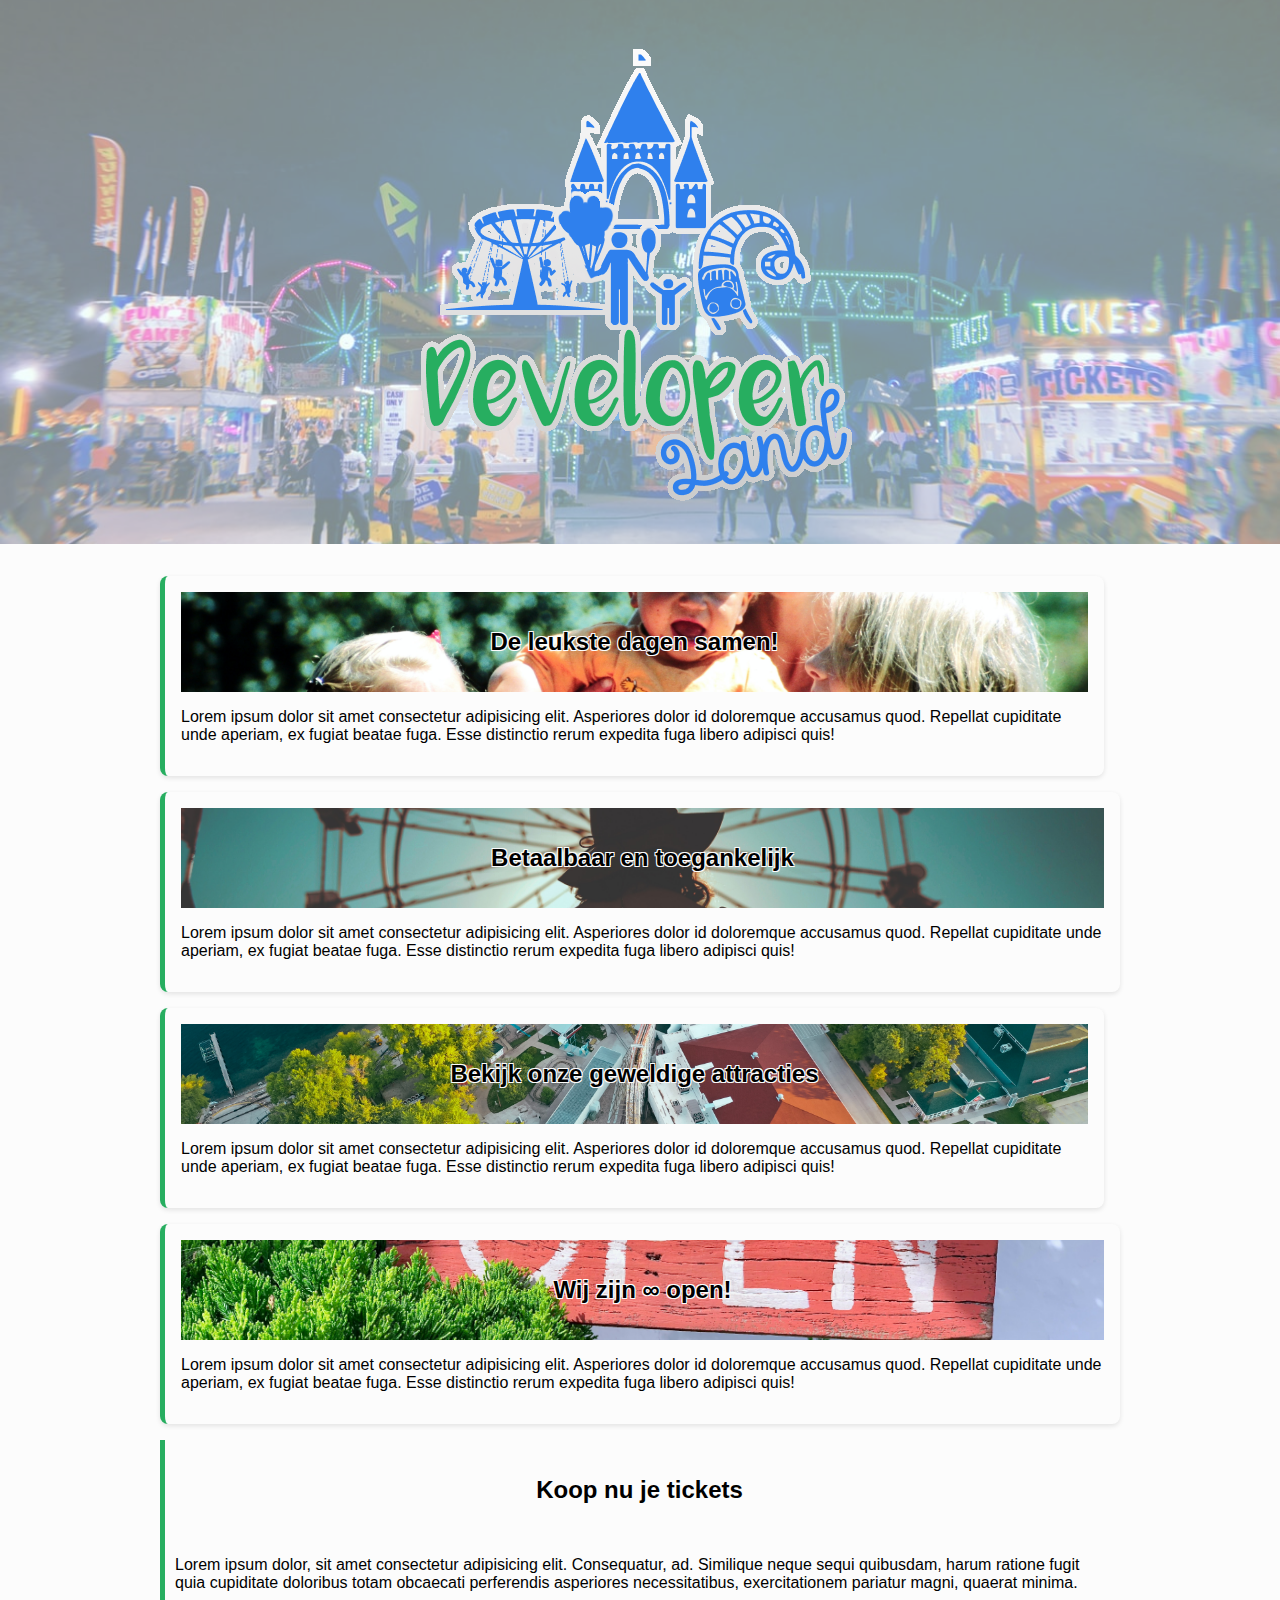
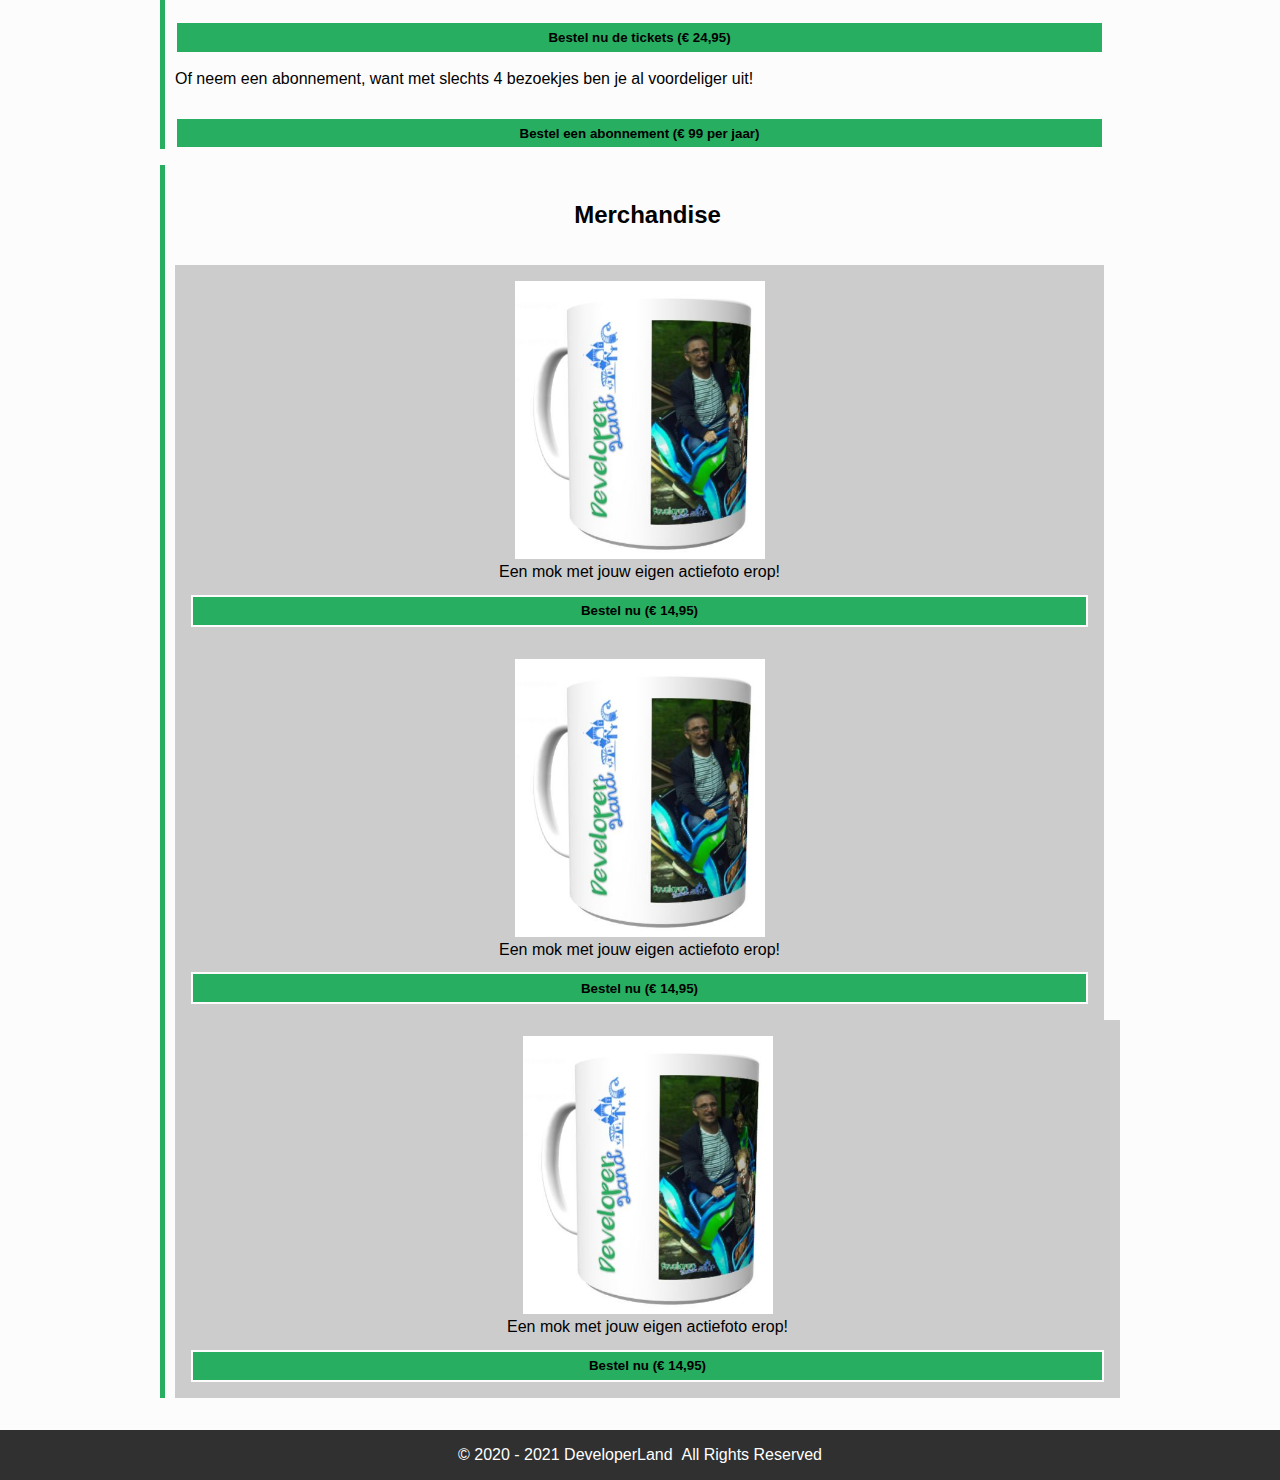
<file: PARKWEBSITE - kopie/index.html>
<!DOCTYPE html>
<html lang="en">
<head>
  <meta charset="UTF-8">
  <meta name="viewport" content="width=device-width, initial-scale=1.0">
  <title>DeveloperLand - Het meest leerzame prepark voor het hele gezin!</title>

  <link rel="stylesheet" href="styles/main.css">
</head>
<body>
  <header>
    <div class="header-content">
      <div class="wrapper">
        <img src="images/logo-big-v3.png" alt="Het logo van DeveloperLand met een draaimolen, kasteel, achtbaan en tot slot een gezin op de voorgrond." class="logo hidden-on-sm">
        <h1 class="hidden-on-lg">DeveloperLand</h1>
      </div>
    </div>
  </header>
  <main>
    <div class="wrapper">
      <div class="row">
        <article>
          <h2 class="fun-for-family">De leukste dagen samen!</h2>
          <p>Lorem ipsum dolor sit amet consectetur adipisicing elit. Asperiores dolor id doloremque accusamus quod. Repellat cupiditate unde aperiam, ex fugiat beatae fuga. Esse distinctio rerum expedita fuga libero adipisci quis!</p>
        </article>
        <article>
          <h2 class="accessibility">Betaalbaar en toegankelijk</h2>
          <p>Lorem ipsum dolor sit amet consectetur adipisicing elit. Asperiores dolor id doloremque accusamus quod. Repellat cupiditate unde aperiam, ex fugiat beatae fuga. Esse distinctio rerum expedita fuga libero adipisci quis!</p>
        </article>
      </div>
      
      <!-- New Row for the two additional lines -->
      <div class="row">
        <article>
          <h2 class="rides">Bekijk onze geweldige attracties</h2>
          <p>Lorem ipsum dolor sit amet consectetur adipisicing elit. Asperiores dolor id doloremque accusamus quod. Repellat cupiditate unde aperiam, ex fugiat beatae fuga. Esse distinctio rerum expedita fuga libero adipisci quis!</p>
        </article>
        <article>
          <h2 class="open-forever">Wij zijn &#8734; open!</h2>
          <p>Lorem ipsum dolor sit amet consectetur adipisicing elit. Asperiores dolor id doloremque accusamus quod. Repellat cupiditate unde aperiam, ex fugiat beatae fuga. Esse distinctio rerum expedita fuga libero adipisci quis!</p>
        </article>
      </div>
      
      <article class="emphasize">
        <h2>Koop nu je tickets</h2>
        <p>Lorem ipsum dolor, sit amet consectetur adipisicing elit. Consequatur, ad. Similique neque sequi quibusdam, harum ratione fugit quia cupiditate doloribus totam obcaecati perferendis asperiores necessitatibus, exercitationem pariatur magni, quaerat minima.</p>
        <p>
         <a href="cart.html">
            <button>Bestel nu de tickets (&euro; 24,95)</button>
        </a>
        </p>
        <p>
          Of neem een abonnement, want met slechts 4 bezoekjes ben je al voordeliger uit!
        </p>
        <p>
          <a href="cart.html">
            <button>Bestel een abonnement (&euro; 99 per jaar)</button>
          </a>
        </p>
      </article>
      <article>
        <h2>Merchandise</h2>
        <div class="row">
          <div class="product">
            <img src="images/merchandise/mok.JPG" alt="Een mok van DeveloperLand">
            <span>Een mok met jouw eigen actiefoto erop!</span>
            <a href="product.html"><button>Bestel nu (&euro; 14,95)</button></a>
          </div>
          <div class="product">
            <img src="images/merchandise/mok.JPG" alt="Een mok van DeveloperLand">
            <span>Een mok met jouw eigen actiefoto erop!</span>
            <a href="product.html"><button>Bestel nu (&euro; 14,95)</button></a>
          </div>
          <div class="product">
            <img src="images/merchandise/mok.JPG" alt="Een mok van DeveloperLand">
            <span>Een mok met jouw eigen actiefoto erop!</span>
            <a href="product.html"><button>Bestel nu (&euro; 14,95)</button></a>
          </div>
        </div>
      </article>
    </div>
  </main>
  <footer>
    <div class="wrapper">
      <div class="copyright">
        &copy; 2020 - 2021 DeveloperLand&nbsp;&nbsp;All Rights Reserved
      </div>
    </div>
  </footer>
</body>
</html>
</file>
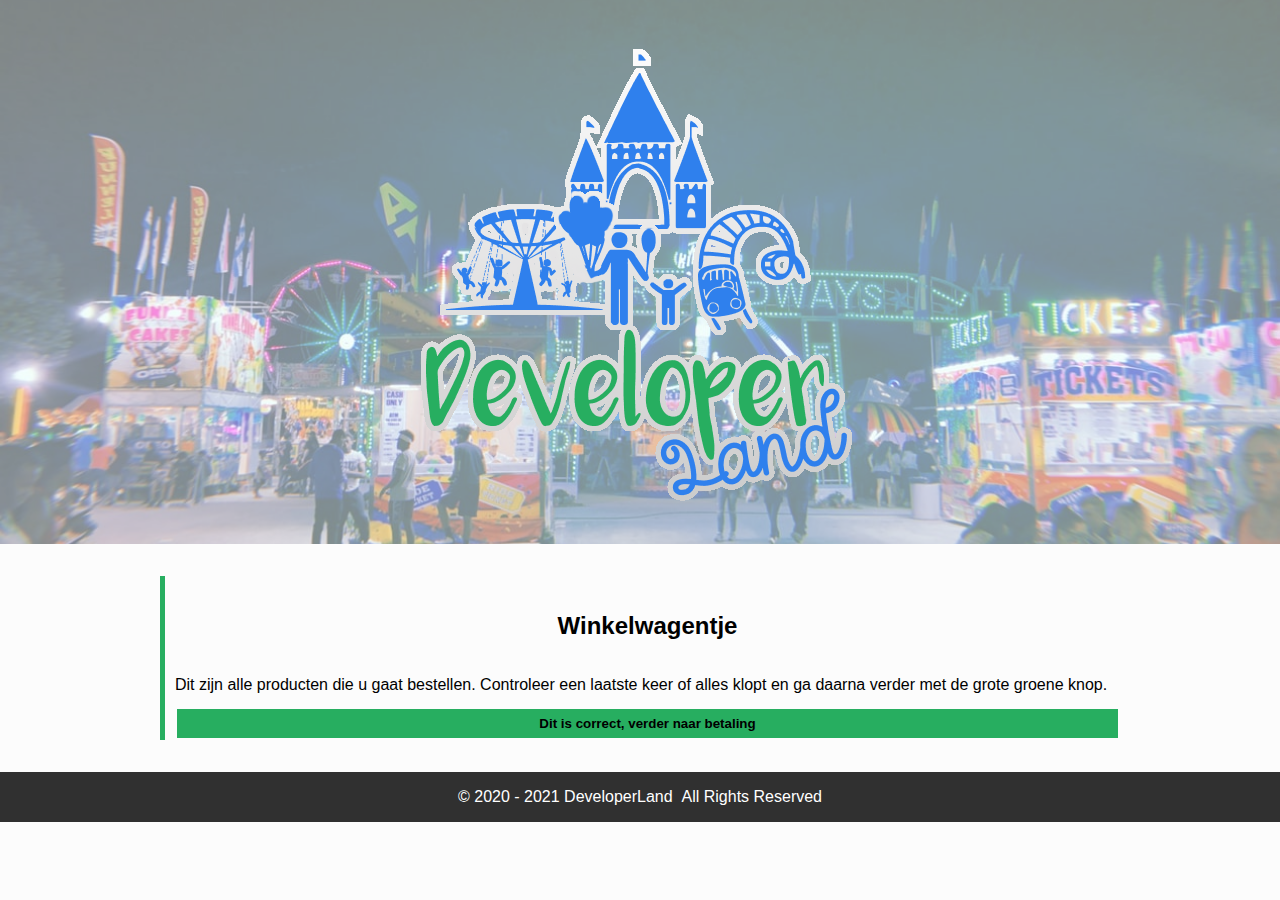
<file: PARKWEBSITE - kopie/cart.html>
<!DOCTYPE html>
<html lang="en">
<head>
  <meta charset="UTF-8">
  <meta name="viewport" content="width=device-width, initial-scale=1.0">
  <title>DeveloperLand - Het meest leerzame prepark voor het hele gezin!</title>

  <link rel="stylesheet" href="styles/main.css">
</head>
<body>
  <header>
    <div class="header-content">
      <div class="wrapper">
        <img src="images/logo-big-v3.png" alt="Het logo van DeveloperLand met een draaimolen, kasteel, achtbaan en tot slot een gezin op de voorgrond." class="logo hidden-on-sm">
        <h1 class="hidden-on-lg">DeveloperLand</h1>
      </div>
    </div>
  </header>
  <main>
    <div class="wrapper">
      <article>
        <h2>Winkelwagentje</h2>
        <div>
          <span>Dit zijn alle producten die u gaat bestellen. Controleer een laatste keer of alles klopt en ga daarna verder met de grote groene knop.</span>
          <!-- 
            Winkelwagen hier
          -->
          
          <a href="payment.html"> 
          <button>Dit is correct, verder naar betaling</button>
          </a>
        </div>
      </article>
    </div>
  </main>
  <footer>
    <div class="wrapper">
      <div class="copyright">
        &copy; 2020 - 2021  DeveloperLand&nbsp;&nbsp;All Rights Reserved
      </div>
    </div>
  </footer>
</body>
</html>
</file>
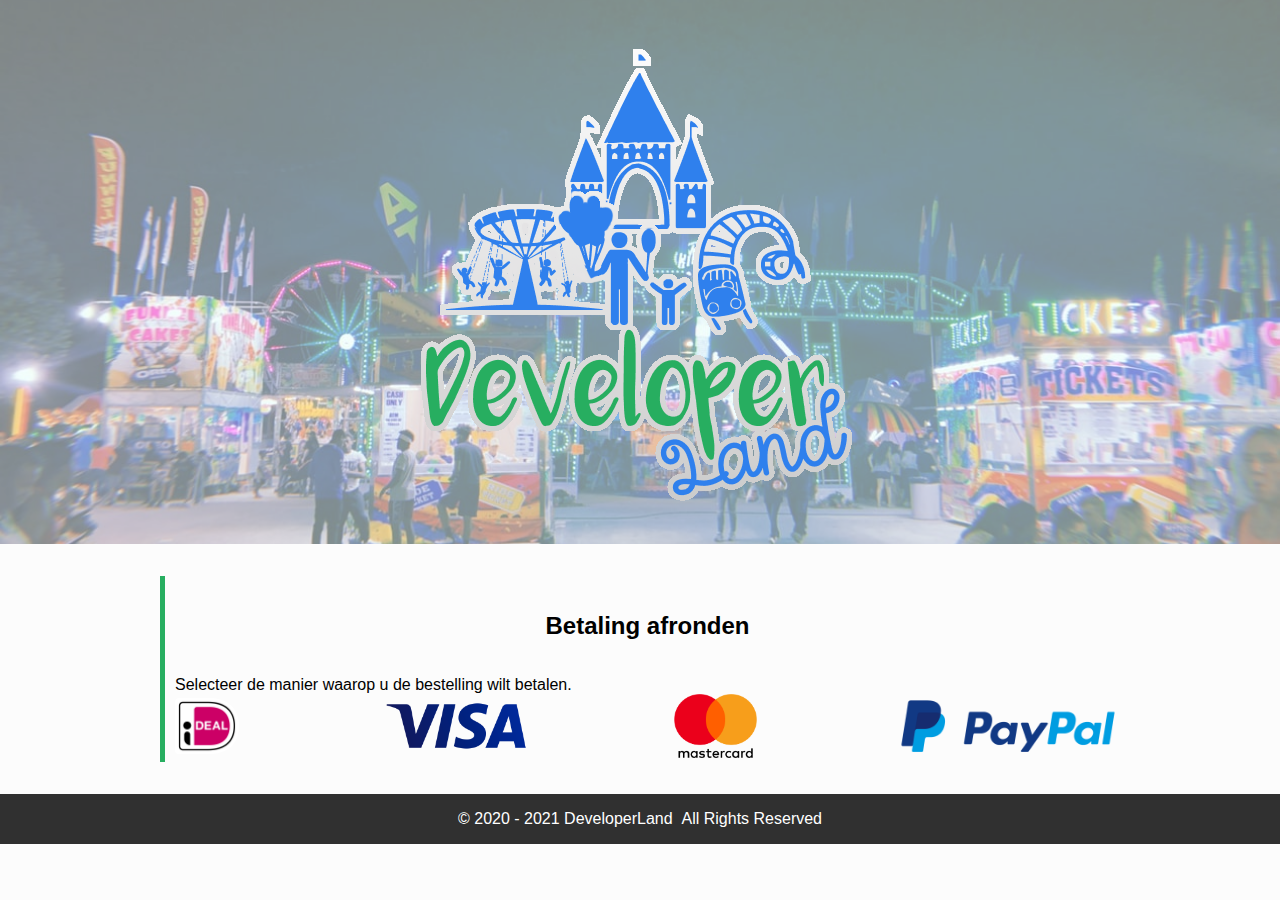
<file: PARKWEBSITE - kopie/payment.html>
<!DOCTYPE html>
<html lang="en">
<head>
  <meta charset="UTF-8">
  <meta name="viewport" content="width=device-width, initial-scale=1.0">
  <title>DeveloperLand - Het meest leerzame prepark voor het hele gezin!</title>

  <link rel="stylesheet" href="styles/main.css">
</head>
<body>
  <header>
    <div class="header-content">
      <div class="wrapper">
        <img src="images/logo-big-v3.png" alt="Het logo van DeveloperLand met een draaimolen, kasteel, achtbaan en tot slot een gezin op de voorgrond." class="logo hidden-on-sm">
        <h1 class="hidden-on-lg">DeveloperLand</h1>
      </div>
    </div>
  </header>
  <main>
    <div class="wrapper">
      <article>
        <h2>Betaling afronden</h2>
        <span>Selecteer de manier waarop u de bestelling wilt betalen.</span>
        <div class="sidy-by-side">
          <div>
            <a href="javascript:alert('Dit valt buiten de scope van dit project');">
              <img src="images/ideal-logo-1024.png" alt="Met iDeal betalen" class="payment-option">
            </a>
          </div>
          <div>
            <a href="javascript:alert('Dit valt buiten de scope van dit project');">
              <img src="images/visa-logo-1024.png" alt="Met Visa betalen" class="payment-option">
            </a>
          </div>
          <div>
            <a href="javascript:alert('Dit valt buiten de scope van dit project');">
              <img src="images/mastercard-logo-1024.png" alt="Met Mastercard betalen" class="payment-option">
            </a>
          </div>
          <div>
            <a href="javascript:alert('Dit valt buiten de scope van dit project');">
              <img src="images/paypal-logo-1024.png" alt="Met PayPal betalen" class="payment-option">
            </a>
          </div>
        </div>
      </article>
    </div>
  </main>
  <footer>
    <div class="wrapper">
      <div class="copyright">
        &copy; 2020 - 2021  DeveloperLand&nbsp;&nbsp;All Rights Reserved
      </div>
    </div>
  </footer>
</body>
</html>
</file>
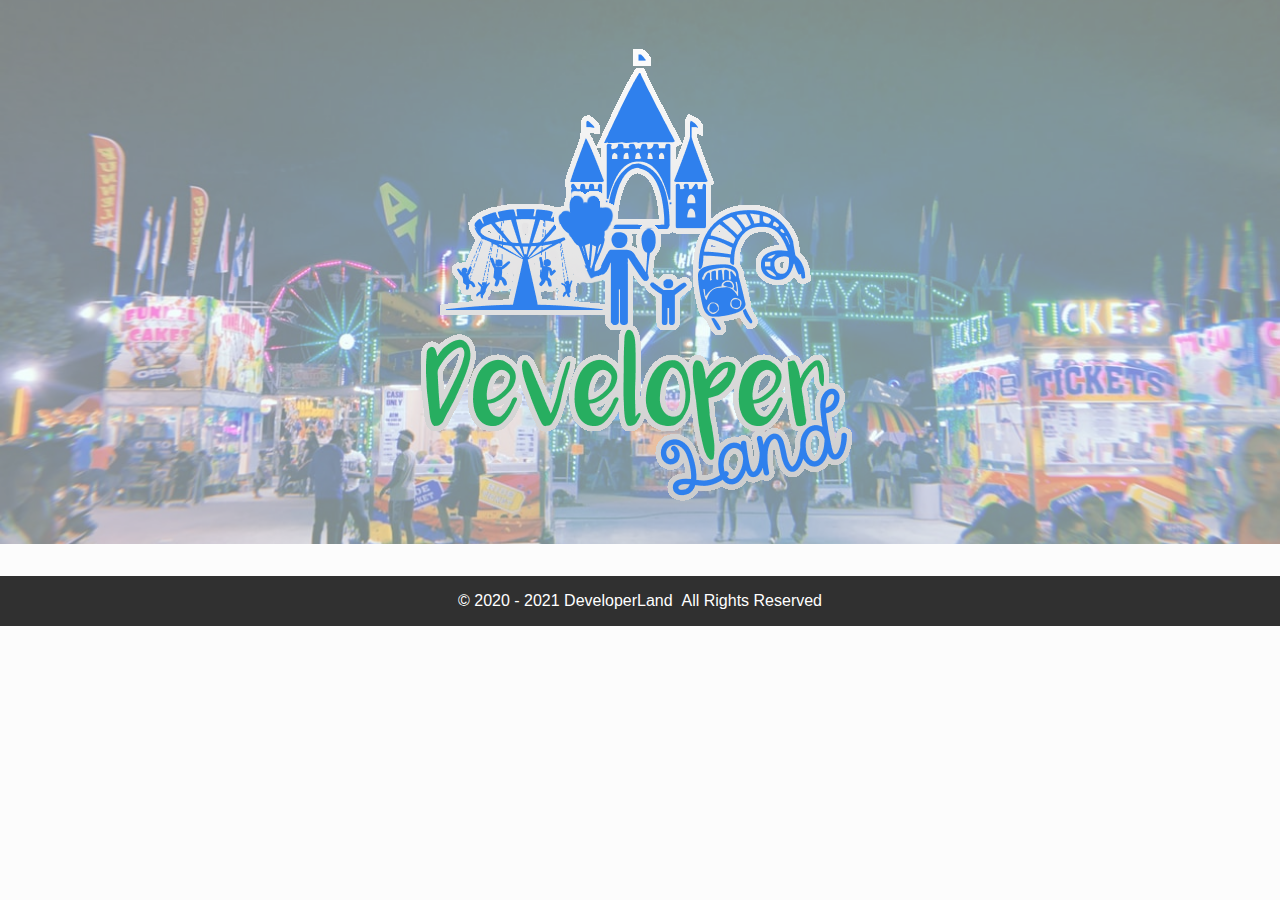
<file: PARKWEBSITE - kopie/product.html>
<!DOCTYPE html>
<html lang="en">
<head>
  <meta charset="UTF-8">
  <meta name="viewport" content="width=device-width, initial-scale=1.0">
  <title>DeveloperLand - Het meest leerzame prepark voor het hele gezin!</title>

  <link rel="stylesheet" href="styles/main.css">
</head>
<body>
  <header>
    <div class="header-content">
      <div class="wrapper">
        <img src="images/logo-big-v3.png" alt="Het logo van DeveloperLand met een draaimolen, kasteel, achtbaan en tot slot een gezin op de voorgrond." class="logo hidden-on-sm">
        <h1 class="hidden-on-lg">DeveloperLand</h1>
      </div>
    </div>
  </header>
  <main>
    
  </main>
  <footer>
    <div class="wrapper">
      <div class="copyright">
        &copy; 2020 - 2021  DeveloperLand&nbsp;&nbsp;All Rights Reserved
      </div>
    </div>
  </footer>
</body>
</html>
</file>
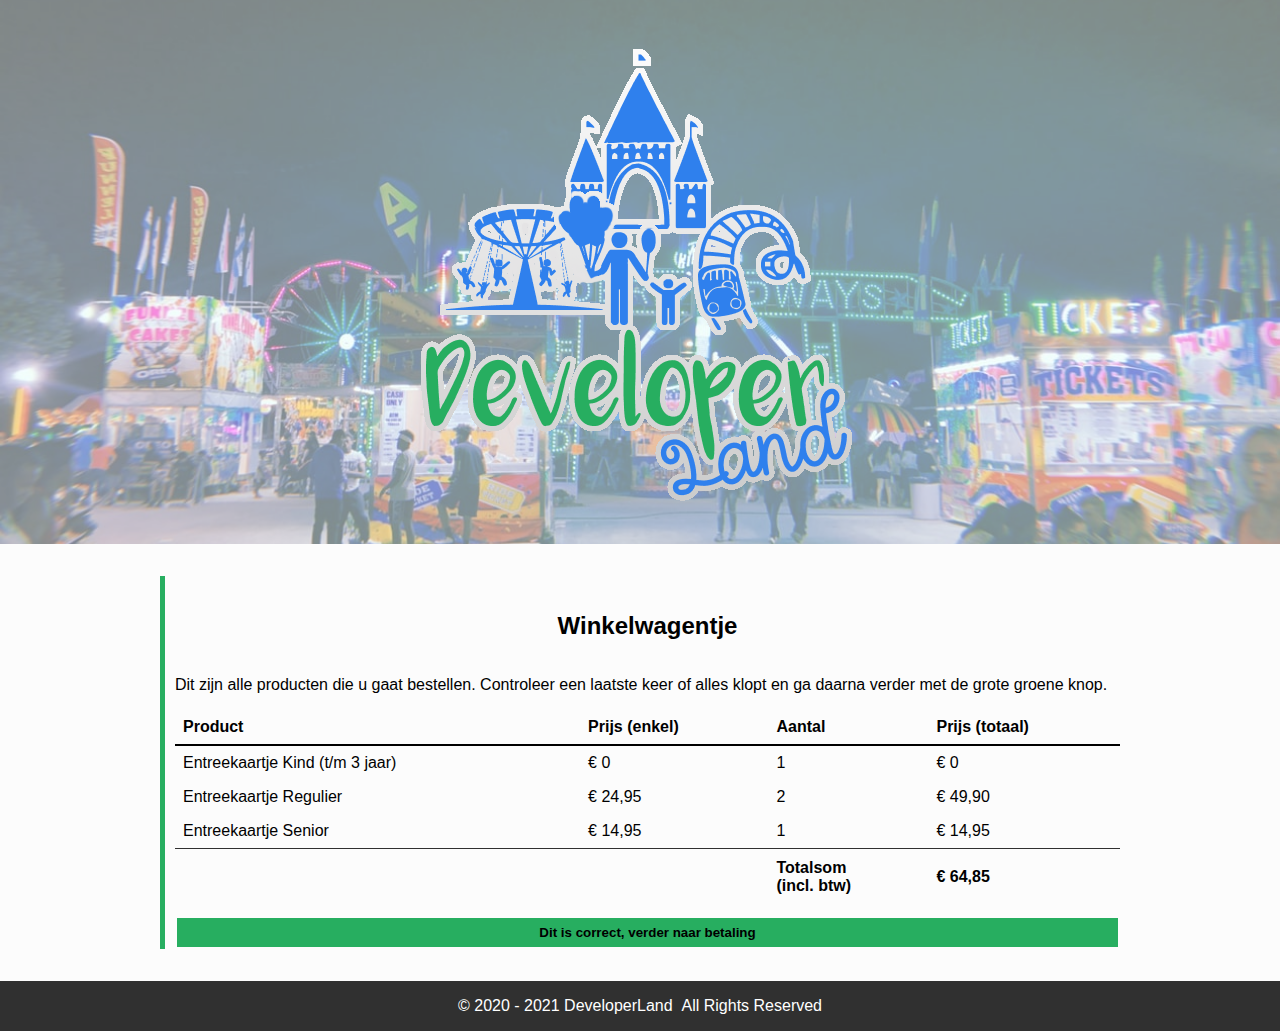
<file: PARKWEBSITE/cart.html>
<!DOCTYPE html>
<html lang="en">
<head>
  <meta charset="UTF-8">
  <meta name="viewport" content="width=device-width, initial-scale=1.0">
  <title>DeveloperLand - Het meest leerzame prepark voor het hele gezin!</title>

  <link rel="stylesheet" href="styles/main.css">
</head>
<body>
  <header>
    <div class="header-content">
      <div class="wrapper">
        <img src="images/logo-big-v3.png" alt="Het logo van DeveloperLand met een draaimolen, kasteel, achtbaan en tot slot een gezin op de voorgrond." class="logo hidden-on-sm">
        <h1 class="hidden-on-lg">DeveloperLand</h1>
      </div>
    </div>
  </header>
  <main>
    <div class="wrapper">
      <article>
        <h2>Winkelwagentje</h2>
        <div>
          <span>Dit zijn alle producten die u gaat bestellen. Controleer een laatste keer of alles klopt en ga daarna verder met de grote groene knop.</span>

          <table>
            <thead>
                <tr>
                    <th>Product</th>
                    <th>Prijs (enkel)</th>
                    <th>Aantal</th>
                    <th>Prijs (totaal)</th>
                </tr>
            </thead>
            <tbody>
                <tr>
                    <td>Entreekaartje Kind (t/m 3 jaar)</td>
                    <td>€ 0</td>
                    <td>1</td>
                    <td>€ 0</td>
                </tr>
                <tr>
                    <td>Entreekaartje Regulier</td>
                    <td>€ 24,95</td>
                    <td>2</td>
                    <td>€ 49,90</td>
                </tr>
                <tr>
                    <td>Entreekaartje Senior</td>
                    <td>€ 14,95</td>
                    <td>1</td>
                    <td>€ 14,95</td>
                </tr>
            </tbody>
            <tfoot>
                <tr>
                    <td colspan="2"></td>
                    <td><strong>Totalsom<br><span class="small-text">(incl. btw)</span></strong></td>
                    <td><strong>€ 64,85</strong></td>
                </tr>
            </tfoot>
        </table>

        <a href="payment.html">
          <button>Dit is correct, verder naar betaling</button>
        </a>
        </div>
      </article>
    </div>
  </main>
  <footer>
    <div class="wrapper">
      <div class="copyright">
        &copy; 2020 - 2021  DeveloperLand&nbsp;&nbsp;All Rights Reserved
      </div>
    </div>
  </footer>
</body>
</html>
</file>
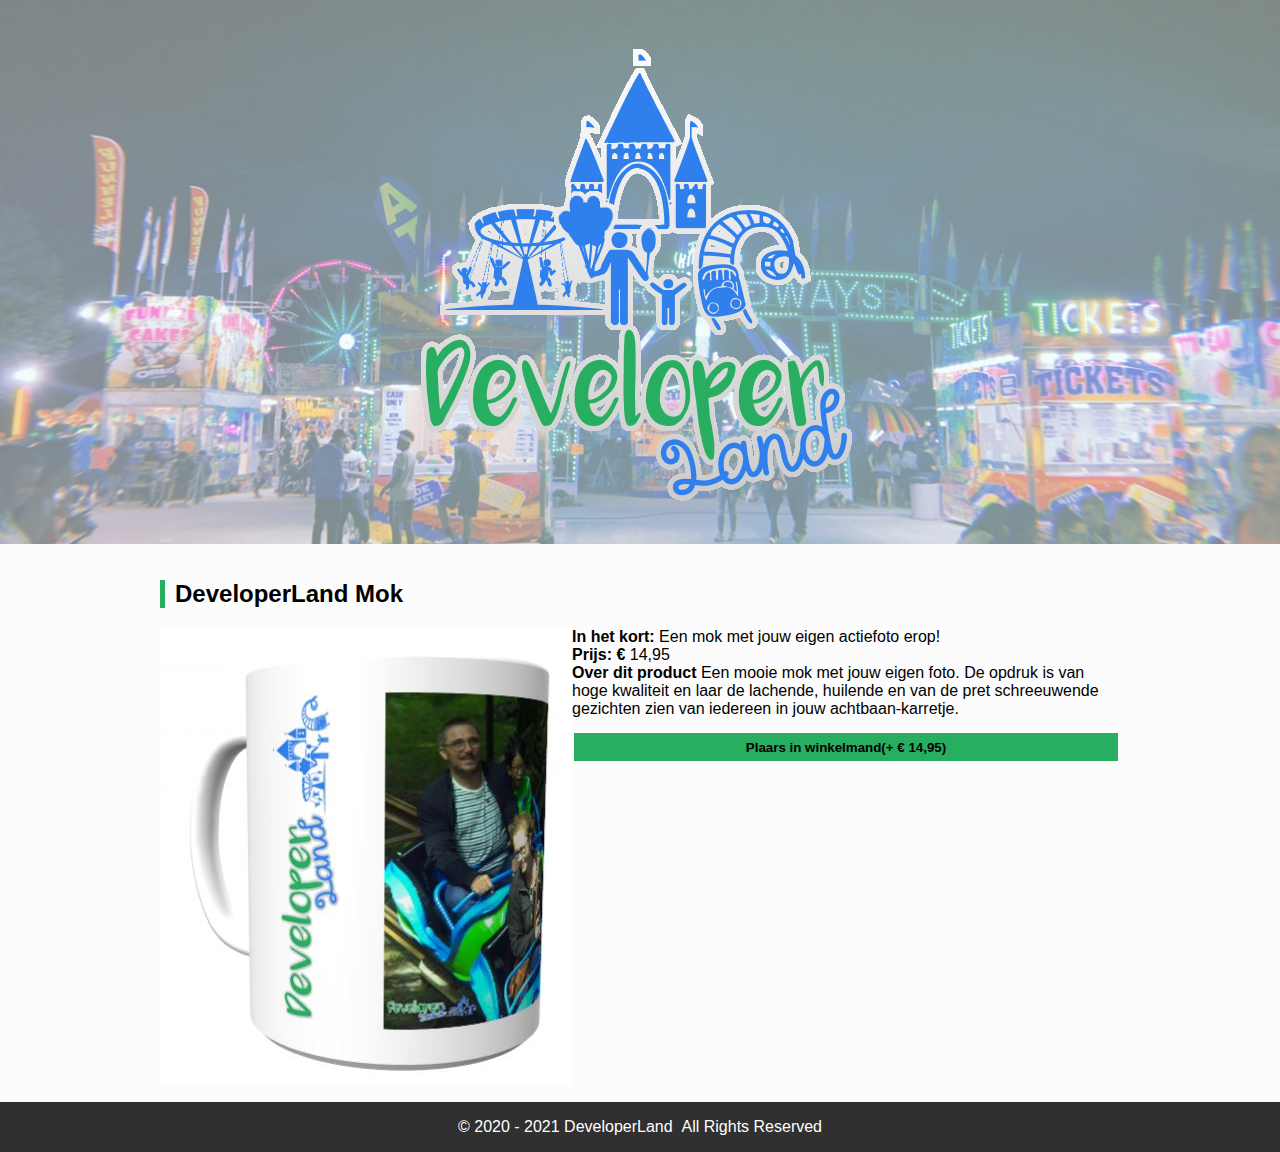
<file: PARKWEBSITE/product.html>
<!DOCTYPE html>
<html lang="en">
<head>
  <meta charset="UTF-8">
  <meta name="viewport" content="width=device-width, initial-scale=1.0">
  <title>DeveloperLand - Het meest leerzame prepark voor het hele gezin!</title>

  <link rel="stylesheet" href="styles/main.css">
</head>
<body>
  <header>
    <div class="header-content">
      <div class="wrapper">
        <img src="images/logo-big-v3.png" alt="Het logo van DeveloperLand met een draaimolen, kasteel, achtbaan en tot slot een gezin op de voorgrond." class="logo hidden-on-sm">
        <h1 class="hidden-on-lg">DeveloperLand</h1>
      </div>
    </div>
  </header>
  <main>
    <div class="wrapper">
      <h2>DeveloperLand Mok</h2>
      <div class="product-listing">
      <img src="images/merchandise/mok.JPG" alt="">
      <div class="product-text">
      <p><span>In het kort:</span> Een mok met jouw eigen actiefoto erop!</p>
      <p><span>Prijs: €</span> 14,95</p>
      <p><span>Over dit product</span> Een mooie mok met jouw eigen foto. De opdruk is van hoge kwaliteit en laar de lachende, huilende en van de pret schreeuwende gezichten zien van iedereen in jouw achtbaan-karretje.</p>
    <button>Plaars in winkelmand(+ € 14,95)</button>
    </div>
    </div>
    </div>
  </main>
  <footer>
    <div class="wrapper">
      <div class="copyright">
        &copy; 2020 - 2021  DeveloperLand&nbsp;&nbsp;All Rights Reserved
      </div>
    </div>
  </footer>
</body>
</html>
</file>
<file: PARKWEBSITE - kopie/styles/main.css>
/*
  Afgesproken kleuren:

    * Lichte achtergrond: #FCFCFC
    * Medium achtergrond: #CCCCCC
    * Donkere achtergrond: #303030

    * Primaire kleur: #27AE60
    * Secundaire kleur: #2F80ED
*/

body, html{
  margin: 0;
  padding: 0;

  font-family: 'Segoe UI', Tahoma, Geneva, Verdana, sans-serif;
  background: #FCFCFC;
}

.wrapper{
  max-width: 960px;
  width: 100%;
  margin: 0 auto;
}

header{
  background: url('../images/park01.jpg');
  background-size: cover;
  background-position: center;
  background-color: #CCCCCC;
}

.header-content{
  padding: 1em;

  text-align: center;
  background-color: rgba(255, 255, 255, 0.5);

  /* Deze animatie wordt onder aan dit bestand gedefinieerd/aangemaakt */
  -webkit-animation: fadein 4s; /* Safari, Chrome and Opera > 12.1 */
  -moz-animation: fadein 4s; /* Firefox < 16 */
  -ms-animation: fadein 4s; /* Internet Explorer */
  -o-animation: fadein 4s; /* Opera < 12.1 */
  animation: fadein 4s;
}


.logo{
  margin: 0 auto;
  width: 512px;
}

h1{
  margin: 0;
  font-family: 'Heartbeat';
  color: #27AE60;
  text-shadow: 
    3px 3px 0 #FCFCFC,
    -1px -1px 0 #FCFCFC,  
    1px -1px 0 #FCFCFC,
    -1px 1px 0 #FCFCFC,
    1px 1px 0 #FCFCFC;
}

h2{
  border-left: 5px solid #27AE60;
  padding-left: 10px;
}

main{
  padding: 1em;
}

table{
  margin-top: 1em;
  width: 100%;
  border-collapse: collapse;
}

table th{
  text-align: start;
}

table thead, table tbody{
  border-bottom: 1px solid #303030;
}

table th.slim{
  width: 100px;
}

table tfoot{
  font-weight: bold;
}

article{
  border-left: 5px solid #27AE60;
  padding-left: 10px;
  margin: 1em 1em 1em 0;
}
article:last-of-type{
  margin-right: 0;
}

article h2{
  margin: 0;
  padding: 1.5em;
  border-left: none;
  background-position: center;
  background-size: cover;
  text-align: center;
}
article h2.fun-for-family{
  background-image: url('../images/family-fun-george-arthur-pflueger.jpg');
  text-shadow: 
  0 0 0 #FCFCFC,
  -1px -1px 0 #FCFCFC,  
  1px -1px 0 #FCFCFC,
  -1px 1px 0 #FCFCFC,
  1px 1px 0 #FCFCFC;

}
article h2.accessibility{
  background-image: url('../images/accessible-eunice-stahl.jpg');
  text-shadow: 
  0 0 0 #FCFCFC,
  -1px -1px 0 #FCFCFC,  
  1px -1px 0 #FCFCFC,
  -1px 1px 0 #FCFCFC,
  1px 1px 0 #FCFCFC;

}
article h2.rides{
  background-image: url('../images/drone-drew-dau.jpg');
  text-shadow: 
  0 0 0 #FCFCFC,
  -1px -1px 0 #FCFCFC,  
  1px -1px 0 #FCFCFC,
  -1px 1px 0 #FCFCFC,
  1px 1px 0 #FCFCFC;

}
article h2.open-forever{
  background-image: url('../images/open-james-lee.jpg');
  text-shadow: 
  0 0 0 #FCFCFC,
  -1px -1px 0 #FCFCFC,  
  1px -1px 0 #FCFCFC,
  -1px 1px 0 #FCFCFC,
  1px 1px 0 #FCFCFC;

}

.product{
  margin-right: 1em;
  padding: 1em;
  background: #CCCCCC;
  text-align: center;
}
.product:last-of-type{
  margin-right: 0;
}

.product span{
  display: block;
}
.product img{
  width: 100%;
  max-width: 250px;
  margin: 0 auto;
}

button{
  width: 100%;
  margin-top: 1em;
  padding: .5em;
  background: #27AE60;
  border: 2px solid #FCFCFC;
  color: #000000;
  font-weight: bold;
  cursor: pointer;
}

.payment-option{
  height: 64px;
}

.sidy-by-side{
  display: flex;
  flex-wrap: wrap; /* Zorgt ervoor dat de elementen doorlopen naar een volgende regel indien nodig */
  gap: 1em; /* Ruimte tussen de elementen */
  justify-content: space-between; /* Verspreidt de elementen netjes over de beschikbare ruimte */
  align-items: flex-start; /* Zorgt dat de elementen bovenaan uitgelijnd zijn */
}


.description{
  flex: 1;
}

footer{
  padding: 1em;
  background: #303030;
  color: #ffffff;
}

.copyright{
  text-align: center;
}

.hidden-on-lg{
  display: none;
}
.hidden-on-sm{
  display: block;
}

/* 
  ##Device = Most of the Smartphones Mobiles (Portrait)
  ##Screen = B/w 320px to 479px
  Bron: https://gist.github.com/gokulkrishh/242e68d1ee94ad05f488
*/

@media (max-width: 480px) {
  .hidden-on-lg{
    display: block
  }
  .hidden-on-sm{
    display: none
  }

}

/* 
  ##Device = Tablets, Ipads (portrait)
  ##Screen = B/w 768px to 1024px
*/

@media (max-width: 1024px) {
  .logo{
    margin: 0 auto;
    width: 256px;
  }

  .row{
    flex-direction: column;
  }
  .sidy-by-side{
    flex-direction: column;
    align-items: center;
  }
}

/*
  help! Het lettertype wordt om een of andere reden niet goed geladen... Misschien heeft het iets met het pad naar de fonts te maken?
*/
@font-face {
  font-family: 'Heartbeat';
  src:  url('../fonts/heartbeat.eot') format('eot'),
        url('../fonts/heartbeat.otf') format('otf'),
        url('../fonts/heartbeat.woff') format('woff'),
        url('../fonts/heartbeat.svg') format('svg'),
        url('../fonts/heartbeat.ttf') format('ttf');
}

/*
  Animations for fading in logo on page load
*/
@keyframes fadein {
from { opacity: 0; }
to   { opacity: 1; }
}

/* Firefox < 16 */
@-moz-keyframes fadein {
from { opacity: 0; }
to   { opacity: 1; }
}

/* Safari, Chrome and Opera > 12.1 */
@-webkit-keyframes fadein {
from { opacity: 0; }
to   { opacity: 1; }
}

/* Internet Explorer */
@-ms-keyframes fadein {
from { opacity: 0; }
to   { opacity: 1; }
}

/* Opera < 12.1 */
@-o-keyframes fadein {
from { opacity: 0; }
to   { opacity: 1; }
}
<<<<<<< Updated upstream
<<<<<<< Updated upstream
<<<<<<< Updated upstream

.emphasize {
  border-left: 5px solid #27AE60;
  box-shadow: 1px 0px 5px #27AE60;
  padding: 1em;
}

.emphasize h2 {
  margin: 0;
  border-left: none;
  text-align: center;
}
=======
=======
>>>>>>> Stashed changes
=======
>>>>>>> Stashed changes
/*  Afgesproken kleuren:
    * Lichte achtergrond: #FCFCFC
    * Medium achtergrond: #CCCCCC
    * Donkere achtergrond: #303030
    * Primaire kleur: #27AE60
    * Secundaire kleur: #2F80ED
*/

.row, .row-below {
  display: flex;
  flex-wrap: nowrap;
  gap: 1.5em;
  justify-content: space-between;
  align-items: stretch;
}

.row article, .row-below article {
  flex: 1;
  min-width: 280px;
  box-sizing: border-box;
  background-color: #FCFCFC;
  border-radius: 8px;
  overflow: hidden;
  box-shadow: 0px 2px 5px rgba(0,0,0,0.1);
  padding: 1em;
}

/* Maak de onderste rij ook naast elkaar */
.row-below {
  margin-top: 2em;
}

@media (max-width: 768px) {
  .row, .row-below {
    flex-direction: column;
    gap: 1em;
  }
}
<<<<<<< Updated upstream
<<<<<<< Updated upstream
>>>>>>> Stashed changes
=======
>>>>>>> Stashed changes
=======
>>>>>>> Stashed changes
</file>
<file: PARKWEBSITE/styles/main.css>
/*
  Afgesproken kleuren:

    * Lichte achtergrond: #FCFCFC
    * Medium achtergrond: #CCCCCC
    * Donkere achtergrond: #303030

    * Primaire kleur: #27AE60
    * Secundaire kleur: #2F80ED
*/

body, html{
  margin: 0;
  padding: 0;

  font-family: 'Segoe UI', Tahoma, Geneva, Verdana, sans-serif;
  background: #FCFCFC;
}

.wrapper{
  max-width: 960px;
  width: 100%;
  margin: 0 auto;
}

header{
  background: url('../images/park01.jpg');
  background-size: cover;
  background-position: center;
  background-color: #CCCCCC;
}

.header-content{
  padding: 1em;

  text-align: center;
  background-color: rgba(255, 255, 255, 0.5);

  /* Deze animatie wordt onder aan dit bestand gedefinieerd/aangemaakt */
  -webkit-animation: fadein 4s; /* Safari, Chrome and Opera > 12.1 */
  -moz-animation: fadein 4s; /* Firefox < 16 */
  -ms-animation: fadein 4s; /* Internet Explorer */
  -o-animation: fadein 4s; /* Opera < 12.1 */
  animation: fadein 4s;
}


.logo{
  margin: 0 auto;
  width: 512px;
}

h1{
  margin: 0;
  font-family: 'Heartbeat';
  color: #27AE60;
  text-shadow: 
    3px 3px 0 #FCFCFC,
    -1px -1px 0 #FCFCFC,  
    1px -1px 0 #FCFCFC,
    -1px 1px 0 #FCFCFC,
    1px 1px 0 #FCFCFC;
}

h2{
  border-left: 5px solid #27AE60;
  padding-left: 10px;
}

main{
  padding: 1em;
}

table{
  margin-top: 1em;
  width: 100%;
  border-collapse: collapse;
}

table th{
  text-align: start;
}

table thead, table tbody{
  border-bottom: 1px solid #303030;
}

table th.slim{
  width: 100px;
}

table tfoot{
  font-weight: bold;
}

article{
  border-left: 5px solid #27AE60;
  padding-left: 10px;
  margin: 1em 1em 1em 0;
}
article:last-of-type{
  margin-right: 0;
}

article h2{
  margin: 0;
  padding: 1.5em;
  border-left: none;
  background-position: center;
  background-size: cover;
  text-align: center;
}
article h2.fun-for-family{
  background-image: url('../images/family-fun-george-arthur-pflueger.jpg');
  text-shadow: 
  0 0 0 #FCFCFC,
  -1px -1px 0 #FCFCFC,  
  1px -1px 0 #FCFCFC,
  -1px 1px 0 #FCFCFC,
  1px 1px 0 #FCFCFC;

}
article h2.accessibility{
  background-image: url('../images/accessible-eunice-stahl.jpg');
  text-shadow: 
  0 0 0 #FCFCFC,
  -1px -1px 0 #FCFCFC,  
  1px -1px 0 #FCFCFC,
  -1px 1px 0 #FCFCFC,
  1px 1px 0 #FCFCFC;

}
article h2.rides{
  background-image: url('../images/drone-drew-dau.jpg');
  text-shadow: 
  0 0 0 #FCFCFC,
  -1px -1px 0 #FCFCFC,  
  1px -1px 0 #FCFCFC,
  -1px 1px 0 #FCFCFC,
  1px 1px 0 #FCFCFC;

}
article h2.open-forever{
  background-image: url('../images/open-james-lee.jpg');
  text-shadow: 
  0 0 0 #FCFCFC,
  -1px -1px 0 #FCFCFC,  
  1px -1px 0 #FCFCFC,
  -1px 1px 0 #FCFCFC,
  1px 1px 0 #FCFCFC;

}

table {
  width: 100%;
  border-collapse: collapse;
}

th, td {
  padding: 8px;
  text-align: left;
}

thead th {
  border-bottom: 2px solid #000;
}

tfoot td {
  font-weight: bold;
  padding-top: 10px; 
}


.product-listing{
  display: flex;
}
.product-text{
  display: flex;
  flex-direction: column;
}
.product-text p{
  margin: 0;
}
.product-listing span{
  font-weight: bold;
}

.product{
  margin-right: 1em;
  padding: 1em;
  background: #CCCCCC;
  text-align: center;
}
.product:last-of-type{
  margin-right: 0;
}

.product span{
  display: block;
}
.product img{
  width: 100%;
  max-width: 250px;
  margin: 0 auto;
}

button{
  width: 100%;
  margin-top: 1em;
  padding: .5em;
  background: #27AE60;
  border: 2px solid #FCFCFC;
  color: #000000;
  font-weight: bold;
  cursor: pointer;
}

.payment-option{
  height: 64px;
}

.sidy-by-side{
  display: flex;
  flex-wrap: wrap; /* Zorgt ervoor dat de elementen doorlopen naar een volgende regel indien nodig */
  gap: 1em; /* Ruimte tussen de elementen */
  justify-content: space-between; /* Verspreidt de elementen netjes over de beschikbare ruimte */
  align-items: flex-start; /* Zorgt dat de elementen bovenaan uitgelijnd zijn */
}


.description{
  flex: 1;
}

footer{
  padding: 1em;
  background: #303030;
  color: #ffffff;
}

.copyright{
  text-align: center;
}

.hidden-on-lg{
  display: none;
}
.hidden-on-sm{
  display: block;
}

/* 
  ##Device = Most of the Smartphones Mobiles (Portrait)
  ##Screen = B/w 320px to 479px
  Bron: https://gist.github.com/gokulkrishh/242e68d1ee94ad05f488
*/

@media (max-width: 480px) {
  .product-listing{
    display: flex;
    flex-direction: column;
  }
}

@media (max-width: 480px) {
  .hidden-on-lg{
    display: block
  }
  .hidden-on-sm{
    display: none
  }

}

/* 
  ##Device = Tablets, Ipads (portrait)
  ##Screen = B/w 768px to 1024px
*/

@media (max-width: 1024px) {
  .logo{
    margin: 0 auto;
    width: 256px;
  }

  .row{
    flex-direction: column;
  }
  .sidy-by-side{
    flex-direction: column;
    align-items: center;
  }
}

/*
  help! Het lettertype wordt om een of andere reden niet goed geladen... Misschien heeft het iets met het pad naar de fonts te maken?
*/
@font-face {
  font-family: 'Heartbeat';
  src:  url('../fonts/heartbeat.eot') format('eot'),
        url('../fonts/heartbeat.otf') format('otf'),
        url('../fonts/heartbeat.woff') format('woff'),
        url('../fonts/heartbeat.svg') format('svg'),
        url('../fonts/heartbeat.ttf') format('ttf');
}

/*
  Animations for fading in logo on page load
*/
@keyframes fadein {
from { opacity: 0; }
to   { opacity: 1; }
}

/* Firefox < 16 */
@-moz-keyframes fadein {
from { opacity: 0; }
to   { opacity: 1; }
}

/* Safari, Chrome and Opera > 12.1 */
@-webkit-keyframes fadein {
from { opacity: 0; }
to   { opacity: 1; }
}

/* Internet Explorer */
@-ms-keyframes fadein {
from { opacity: 0; }
to   { opacity: 1; }
}

/* Opera < 12.1 */
@-o-keyframes fadein {
from { opacity: 0; }
to   { opacity: 1; }
}
<<<<<<< Updated upstream
<<<<<<< Updated upstream
<<<<<<< Updated upstream

.emphasize {
  border-left: 5px solid #27AE60;
  box-shadow: 1px 0px 5px #27AE60;
  padding: 1em;
}

.emphasize h2 {
  margin: 0;
  border-left: none;
  text-align: center;
}
=======
=======
>>>>>>> Stashed changes
=======
>>>>>>> Stashed changes
/*  Afgesproken kleuren:
    * Lichte achtergrond: #FCFCFC
    * Medium achtergrond: #CCCCCC
    * Donkere achtergrond: #303030
    * Primaire kleur: #27AE60
    * Secundaire kleur: #2F80ED
*/

.row, .row-below {
  display: flex;
  flex-wrap: nowrap;
  gap: 1.5em;
  justify-content: space-between;
  align-items: stretch;
}

.row article, .row-below article {
  flex: 1;
  min-width: 280px;
  box-sizing: border-box;
  background-color: #FCFCFC;
  border-radius: 8px;
  overflow: hidden;
  box-shadow: 0px 2px 5px rgba(0,0,0,0.1);
  padding: 1em;
}

/* Maak de onderste rij ook naast elkaar */
.row-below {
  margin-top: 2em;
}

@media (max-width: 768px) {
  .row, .row-below {
    flex-direction: column;
    gap: 1em;
  }
}
<<<<<<< Updated upstream
<<<<<<< Updated upstream
>>>>>>> Stashed changes
=======
>>>>>>> Stashed changes
=======
>>>>>>> Stashed changes
</file>
